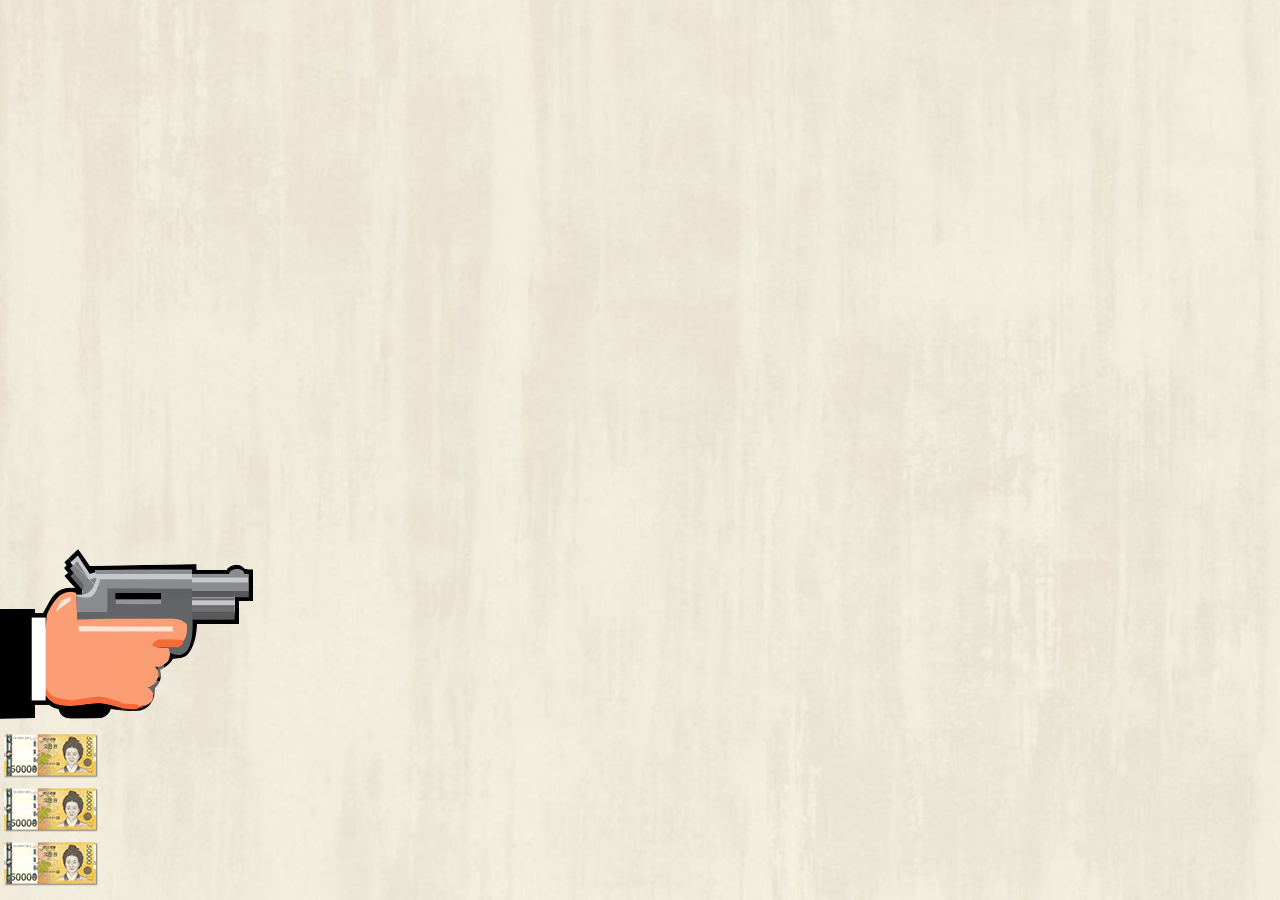
<file: 실습/index.html>
<!DOCTYPE html>
<html>
	<head>
		<title>03 - 빵!</title>
		<meta charset="UTF-8">
		<link rel="stylesheet" href="style.css">

        <!-- Google jQuery CDN -->
		<script src="http://ajax.googleapis.com/ajax/libs/jquery/1.11.1/jquery.min.js"></script>
	</head>
	<body>

	<div id="control-wrapper">
		<div class="gun"></div>
		<ul class="money">
			<li><img src="images/money.png"></li>
			<li><img src="images/money.png"></li>
			<li><img src="images/money.png"></li>
		</ul>
	</div>

	<div id="sunban-wrapper">
		<!-- 이미지 5개씩 위 아래로 images/sunban.png 위에 배치해보세요. -->


	</div>

	<script src="script.js"></script>
	</body>
</html>
</file>
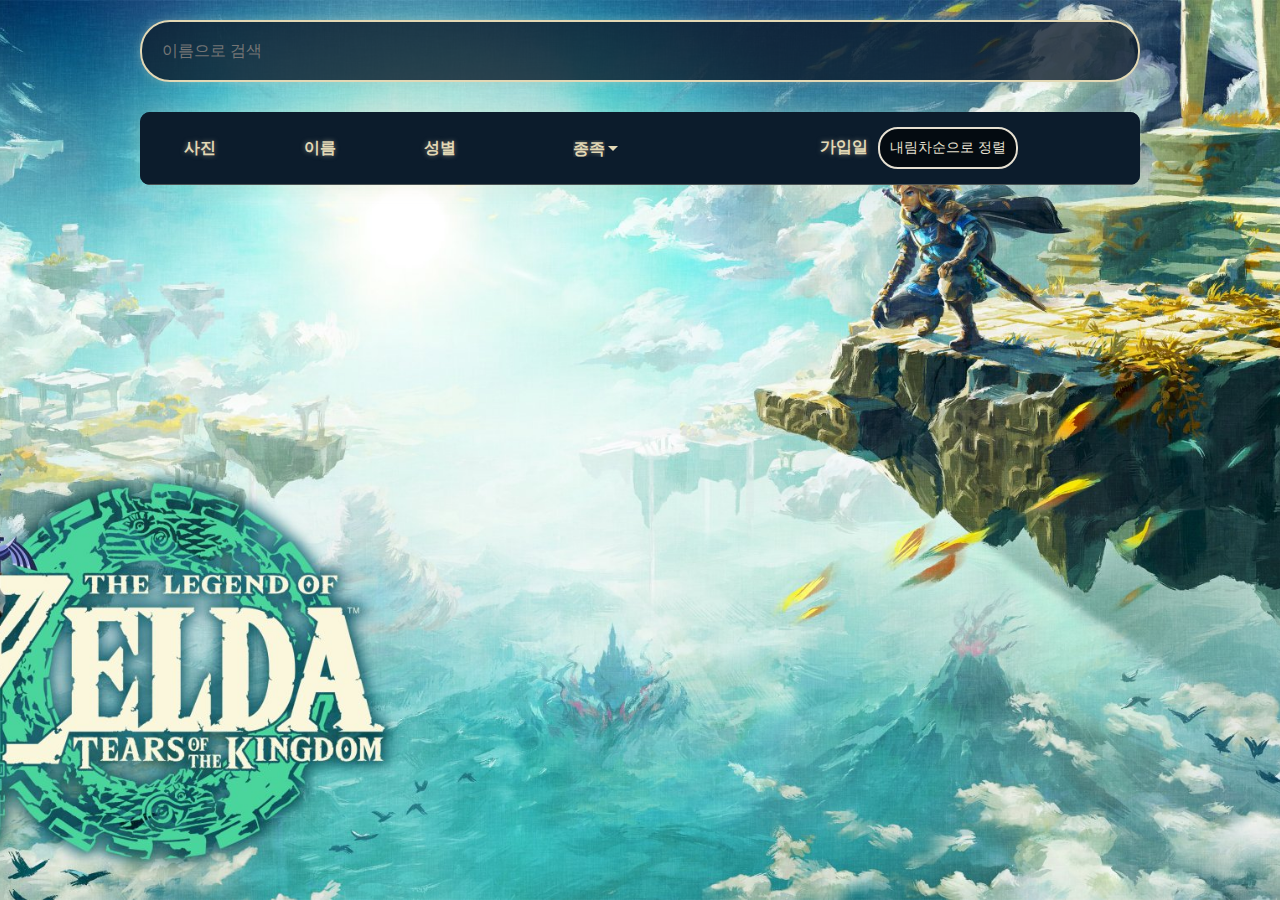
<file: 실습async/index.html>
<!DOCTYPE html>
<html lang="ko">
  <head>
    <meta charset="UTF-8" />
    <meta name="viewport" content="width=device-width, initial-scale=1.0" />
    <title>젤다 유저 리스트</title>
    <link href="https://hangeul.pstatic.net/hangeul_static/css/nanum-square-round.css" rel="stylesheet" />
    <link rel="stylesheet" href="style.css" />
  </head>
  <body>
    <div class="background-pattern"></div>
    <div class="container">
      <header>
        <div class="filters">
          <input type="text" id="searchInput" placeholder="이름으로 검색" />
        </div>
      </header>
      <main>
        <table id="userTable">
          <thead>
            <tr>
              <th>사진</th>
              <th>이름</th>
              <th>성별</th>
              <th>
                <select id="raceFilter">
                  <option value="">종족</option>
                  <option value="인간">인간</option>
                  <option value="겔드">겔드</option>
                  <option value="고론">고론</option>
                  <option value="리토">리토</option>
                  <option value="조라">조라</option>
                </select>
              </th>
              <th>가입일<button id="sortDateButton">내림차순으로 정렬</button></th>
            </tr>
          </thead>
          <tbody id="userList">
            <!-- 유저 정보는 JavaScript에서 동적으로 추가 -->
          </tbody>
        </table>
      </main>
    </div>
    <script src="http://ajax.googleapis.com/ajax/libs/jquery/1.11.1/jquery.min.js"></script>
    <script src="script.js"></script>
  </body>
</html>
</file>
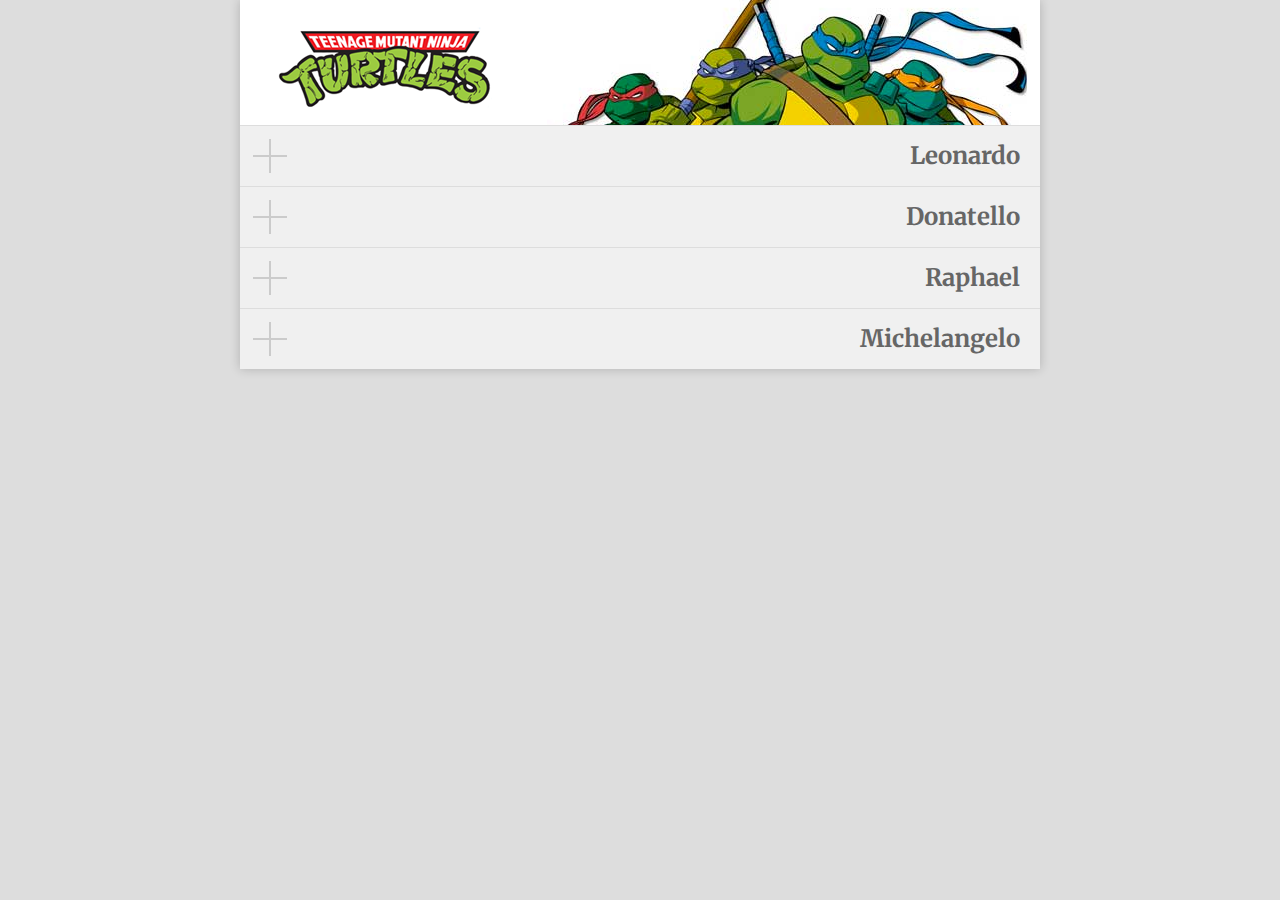
<file: 실습3Accordion/실습/index.html>
<!DOCTYPE html>
<html>
    <head>
        <title>NINJA TUTTLE</title>
        <link rel="stylesheet" href="style.css">
    </head>
    <body>
        
        <div class="wrapper"> 
            <img class="logo" src="images/logo.png">
            <ul class="ninja">
                <li class="tt">
                    <img src="images/cha01.png">
					<h2>Leonardo</h2>
					<p>Lorem Ipsum is simply dummy text of the printing and typesetting industry. Lorem Ipsum has been the industry's standard dummy text ever since the 1500s, when an unknown printer took a galley of type and scrambled it to make a type specimen book. It has survived not only five centuries, but also the leap into electronic typesetting, remaining essentially unchanged.</p>
				</li>
                <li class="tt">
                    <img src="images/cha02.png">
					<h2>Donatello</h2>
					<p>Lorem Ipsum is simply dummy text of the printing and typesetting industry. Lorem Ipsum has been the industry's standard dummy text ever since the 1500s, when an unknown printer took a galley of type and scrambled it to make a type specimen book. It has survived not only five centuries, but also the leap into electronic typesetting, remaining essentially unchanged.</p>
				</li>
                <li class="tt">
                    <img src="images/cha03.png">
					<h2>Raphael</h2>
					<p>Lorem Ipsum is simply dummy text of the printing and typesetting industry. Lorem Ipsum has been the industry's standard dummy text ever since the 1500s, when an unknown printer took a galley of type and scrambled it to make a type specimen book. It has survived not only five centuries, but also the leap into electronic typesetting, remaining essentially unchanged.</p>
				</li>
                <li class="tt">
                    <img src="images/cha04.png">
					<h2>Michelangelo</h2>
					<p>Lorem Ipsum is simply dummy text of the printing and typesetting industry. Lorem Ipsum has been the industry's standard dummy text ever since the 1500s, when an unknown printer took a galley of type and scrambled it to make a type specimen book. It has survived not only five centuries, but also the leap into electronic typesetting, remaining essentially unchanged.</p>
				</li>
            </ul>
        </div>
        
        <script src="http://ajax.googleapis.com/ajax/libs/jquery/1.11.1/jquery.min.js"></script>
        <script src="script.js"></script>
    </body>
</html>
</file>
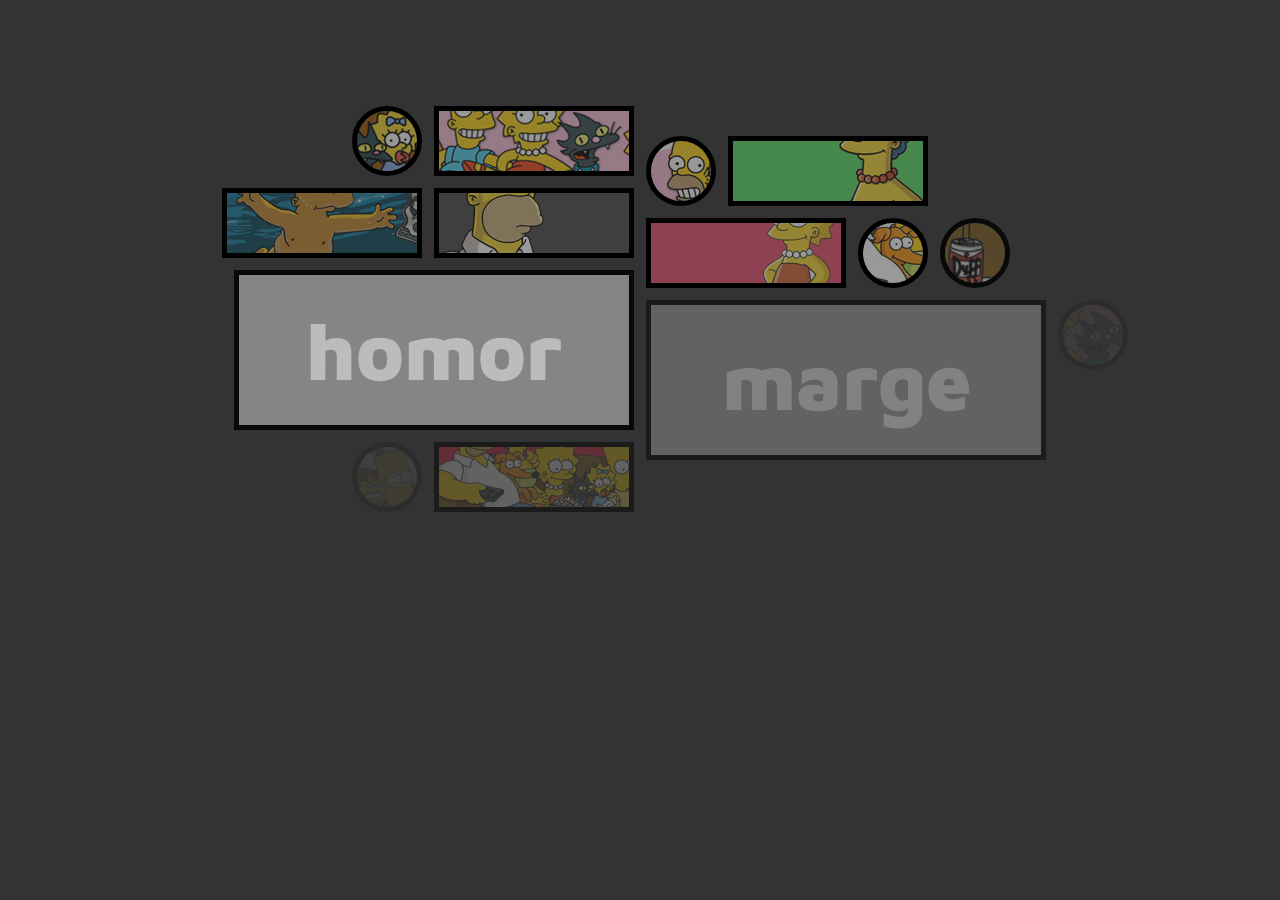
<file: 실습Animate쉬움/실습/index.html>
<!DOCTYPE html>
<html>
	<head>
		<meta charset="UTF-8">
		<title>08 - Simpson</title>
		<link rel="stylesheet" href="style.css">
        <script src="http://ajax.googleapis.com/ajax/libs/jquery/1.11.1/jquery.min.js"></script>
        <link href='http://fonts.googleapis.com/css?family=Maven+Pro:400,900' rel='stylesheet' type='text/css'>
	</head>
	<body>

    <div class="wrapper">

        <ul class="gallery side-a">
            <li class="type-b"><img src="tb-01.png"></li>
            <li class="type-a"><img src="ta-01.png"></li>
            <li class="type-b"><img src="tb-03.png"></li>
            <li class="type-b"><img src="tb-04.png"></li>

            <li class="type-c">homor
			<div class="inner"><img src="hero-01.png"></div>
			</li>

            <li class="type-b"><img src="tb-05.png"></li>
            <li class="type-a"><img src="ta-02.png"></li>
            <li class="type-a"><img src="ta-03.png"></li>

            <li class="type-c">bart
			<div class="inner"><img src="hero-02.png"></div>
			</li>

            <li class="type-b"><img src="tb-02.png"></li>
        </ul>

        <ul class="gallery side-b">
            <li class="type-a"><img src="ta-04.png"></li>
            <li class="type-b"><img src="tb-06.png"></li>
            <li class="type-b"><img src="tb-07.png"></li>
            <li class="type-a"><img src="ta-05.png"></li>
            <li class="type-a"><img src="ta-06.png"></li>

            <li class="type-c">marge
			<div class="inner"><img src="hero-03.png"></div>
			</li>

            <li class="type-a"><img src="ta-07.png"></li>
            <li class="type-b"><img src="tb-08.png"></li>
            <li class="type-a"><img src="ta-08.png"></li>
            <li class="type-b"><img src="tb-09.png"></li>
        </ul>

    </div> 

	<script src="script.js"></script>
	</body>
</html>
</file>
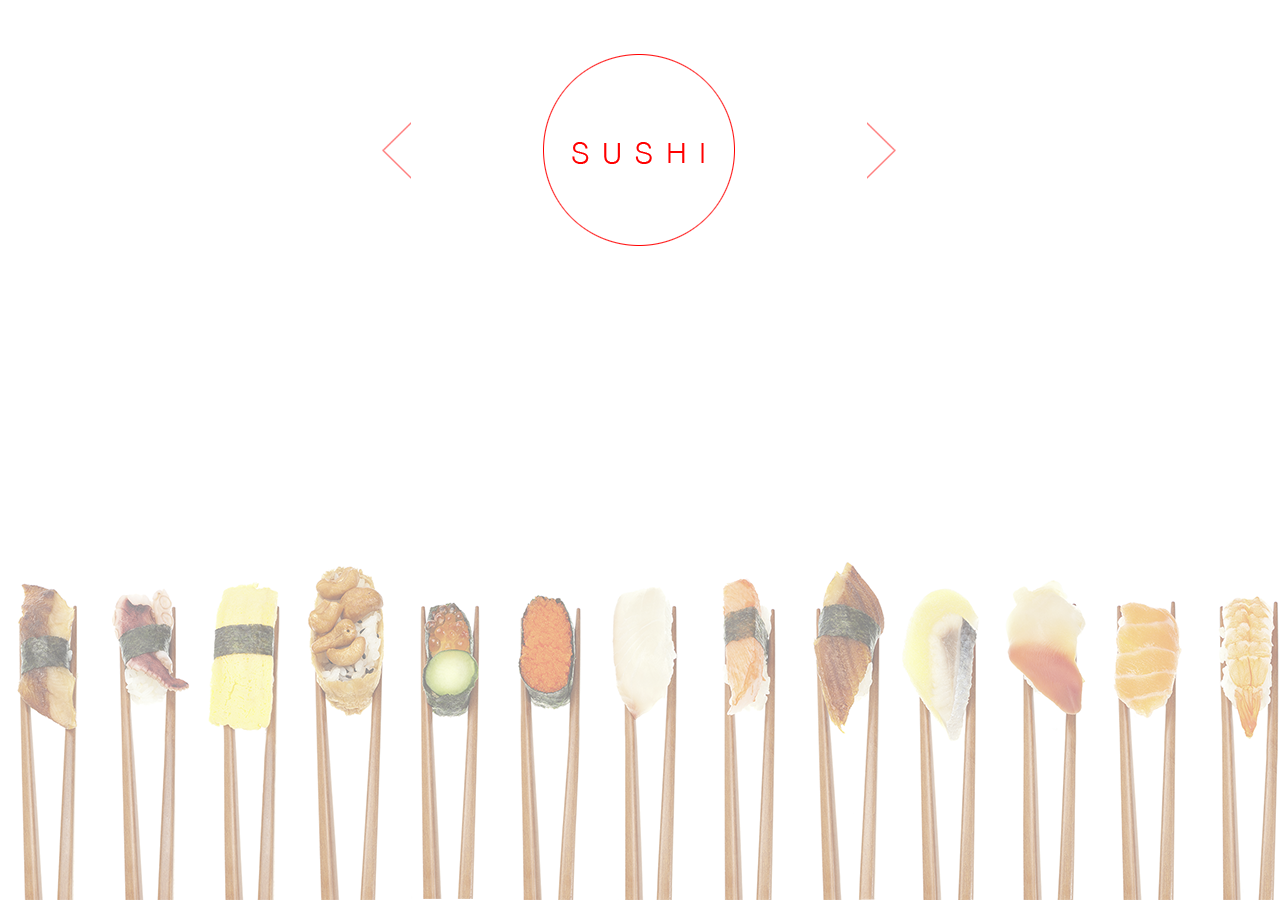
<file: 실습Animate어려움/실습/index.html>
<!DOCTYPE html>
<html>
    <head>
        <meta charset="UTF-8">
        <title>스시왕</title>
        <link rel="stylesheet" href="style.css">
        <script src="http://ajax.googleapis.com/ajax/libs/jquery/1.11.1/jquery.min.js"></script>
        <link href='http://fonts.googleapis.com/css?family=Dosis:300,400' rel='stylesheet' type='text/css'>
    </head>
    <body>

    <div id="header">
        <a id="prev" class="nav">prev</a>
        <a id="next" class="nav">next</a>
    </div>

    <div id="sushi-list"> 
        <h3 class="sushi-name">Name</h3>
        <ul>
            <li><img src="s01.png" title="UNAGI"></li>
            <li><img src="s02.png" title="TAKO"></li>
            <li><img src="s03.png" title="TAMAGO"></li>
            <li><img src="s04.png" title="UBOO"></li>
            <li><img src="s05.png" title="MAKI"></li>
            <li><img src="s06.png" title="IKURA"></li>
            <li><img src="s07.png" title="ICA"></li>
            <li><img src="s08.png" title="SABA"></li>
            <li><img src="s09.png" title="ANAGO"></li>
            <li><img src="s10.png" title="HIRAME"></li>
            <li><img src="s11.png" title="TAI"></li>
            <li><img src="s12.png" title="SAKE"></li>
            <li><img src="s13.png" title="AMAEBI"></li>
            <li><img src="s14.png" title="ICA"></li>
            <li><img src="s15.png" title="SABA"></li>
            <li><img src="s16.png" title="HIRAME"></li>
            <li><img src="s08.png" title="SABA"></li>
            <li><img src="s09.png" title="ANAGO"></li>
            <li><img src="s10.png" title="HIRAME"></li>
            <li><img src="s11.png" title="TAI"></li>
            <li><img src="s12.png" title="SAKE"></li>
            <li><img src="s13.png" title="AMAEBI"></li>
            <li><img src="s14.png" title="ICA"></li>
            <li><img src="s15.png" title="SABA"></li>
            <li><img src="s16.png" title="HIRAME"></li>
        </ul>
    </div>

    <script src="script.js"></script>
    </body>
</html>
</file>
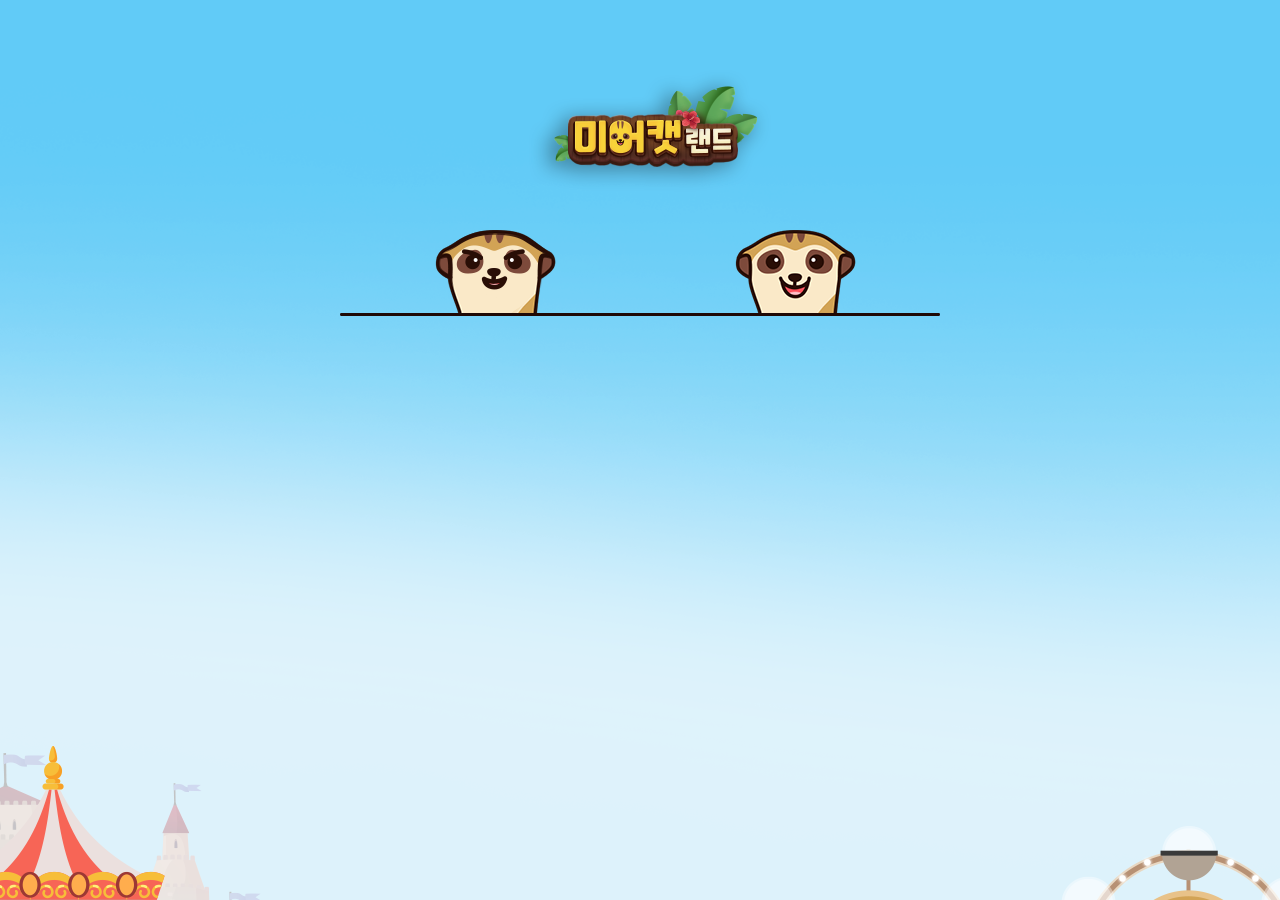
<file: 실습Meerkat/실습/index.html>
<!DOCTYPE html>
<html>
  <head>
    <meta charset="UTF-8" />
    <title>Meerkat Animate</title>
    <link rel="stylesheet" href="style.css" />
  </head>
  <body>
    <div class="wrapper">
      <ul class="face">
        <li><img src="icon01.png" /></li>
        <li><img src="icon02.png" /></li>
      </ul>
      
      <ul class="contents">
        <li><img src="page01.png" /></li>
        <li><img style="width: 561px; height: 300px" src="page02.png" /></li>
      </ul>
    </div>
    
    <script src="http://ajax.googleapis.com/ajax/libs/jquery/1.11.1/jquery.min.js"></script>
    <script src="script.js"></script>
  </body>
</html>
</file>
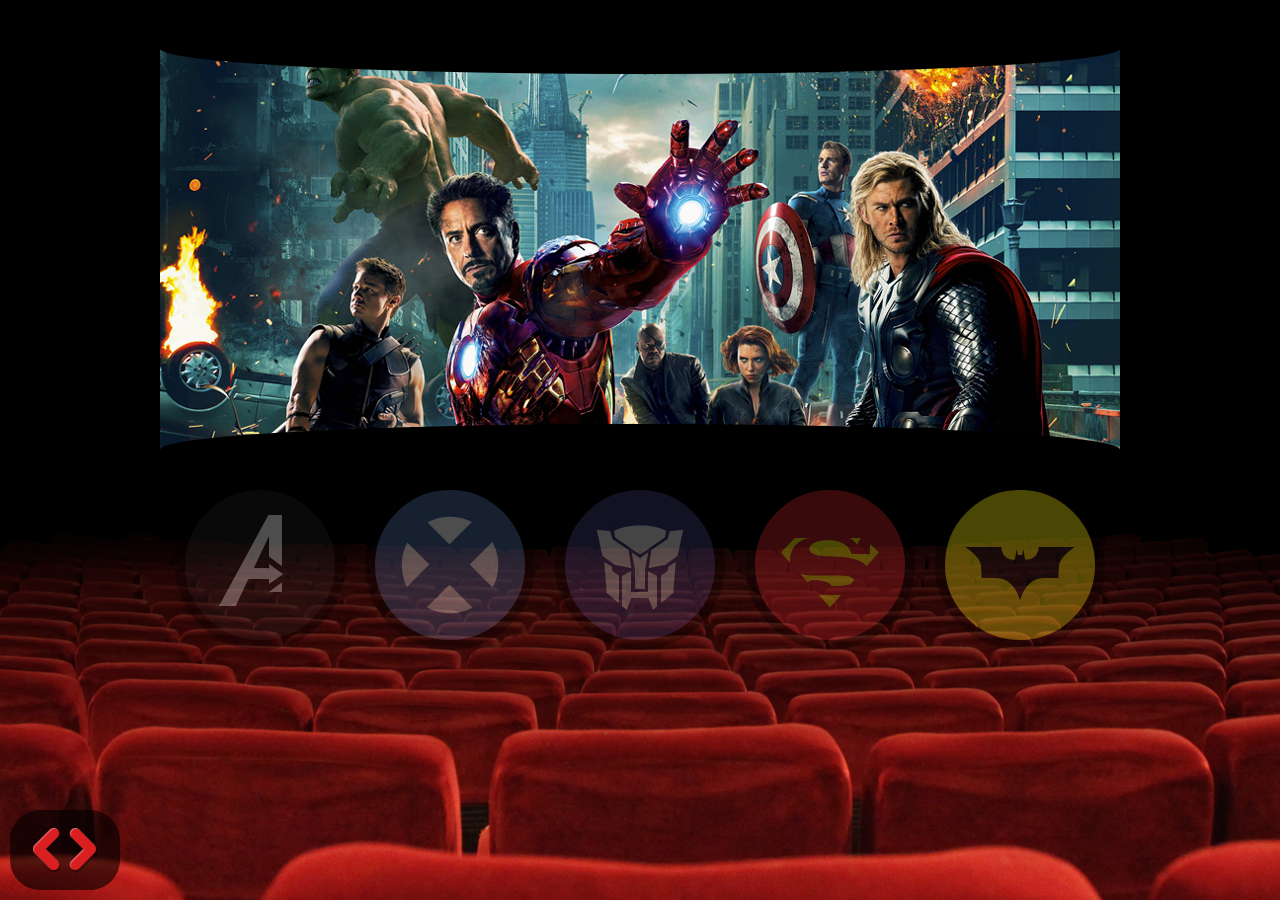
<file: 실습SLIDE2/실습/index.html>
<!DOCTYPE html>
<html>
    <head>
        <meta charset="UTF-8">
        <title>HERO MOVIE</title>
        <link rel="stylesheet" href="style.css">
        <script src="http://ajax.googleapis.com/ajax/libs/jquery/1.11.1/jquery.min.js"></script> 
    </head>
    <body>

        <div class="main">

            <div class="canvas">
				<img class="cover" src ="cover.png">
                <ul class="hero-slide">
                    <li><img src="slide01.png"></li>
					<li><img src="slide02.png"></li>
					<li><img src="slide03.png"></li>
					<li><img src="slide04.png"></li>
					<li><img src="slide05.png"></li>
                </ul>
            </div>

            <div class="icons">
                <a class="icon01">Avengers</a>
                <a class="icon02">X-Men</a>
                <a class="icon03">Transformer</a>
                <a class="icon04">Superman</a>
                <a class="icon05">Batman</a>
            </div>

        </div>

        <div class="arrow">
            <a class="prev">PREV</a>
            <a class="next">NEXT</a>
        </div>

        <script src="script.js"></script>
    </body>
</html>
</file>
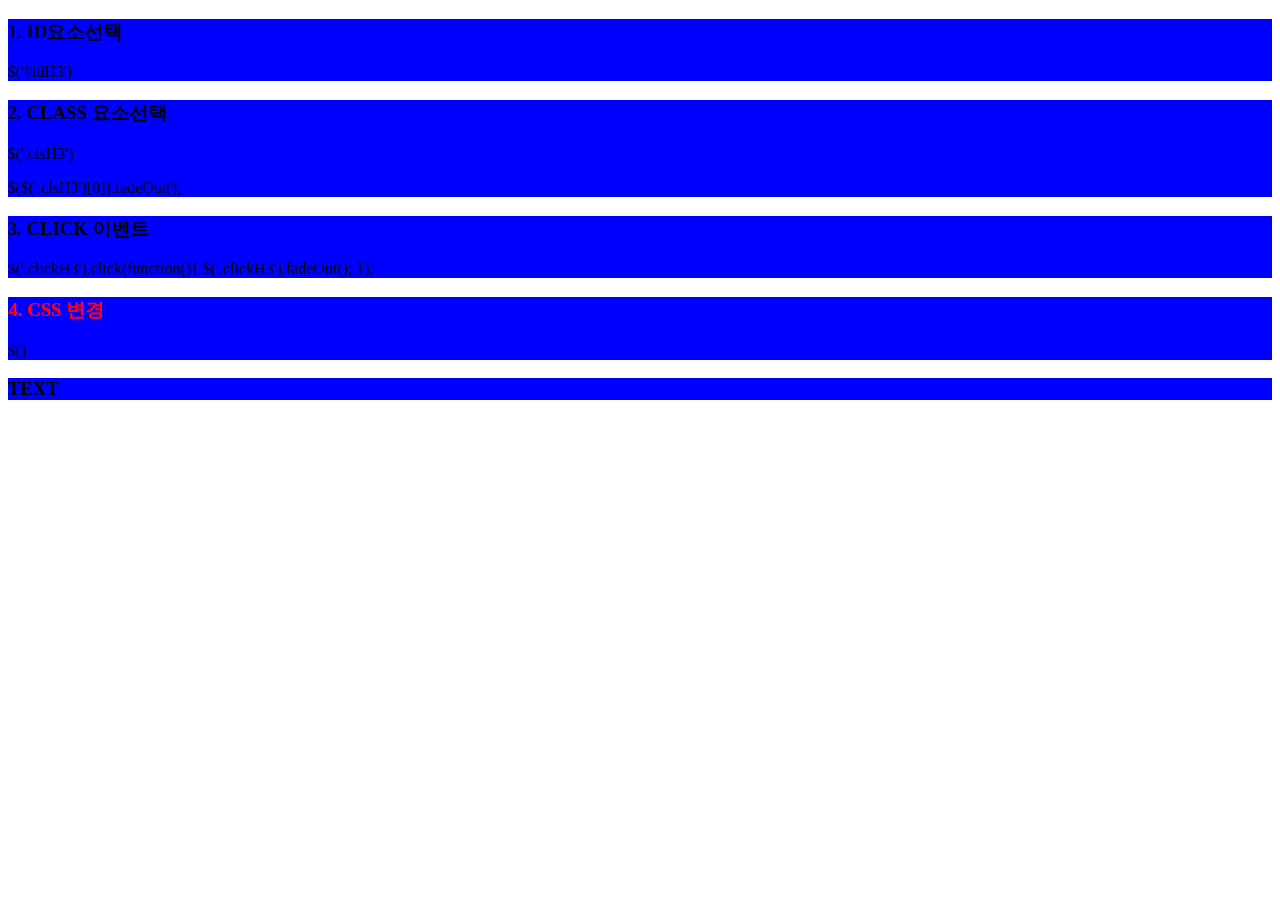
<file: Step01_JQuery.html>
<!DOCTYPE html>
<html lang="en">
<head>
    <meta charset="UTF-8">
    <meta name="viewport" content="width=device-width, initial-scale=1.0">
    <title>Document</title>
    <script>
        // 작동안함
        // $('div').fadeOut();
    </script>
    <script>
        // div가 안읽힌 상태
        // $('div').fadeOut();
        </script>
</head>
<body>
    <div>
        <h3 id="idH3">1. ID요소선택</h3>
        <p>$('#idH3')</p>
    </div>
    <div>
        <h3 class="clsH3">2. CLASS 요소선택</h3>
        <h3 class="clsH3">2. CLASS 요소선택</h3>
        <p>$('.clsH3')</p>
        <p>$($('.clsH3')[0]).fadeOut();</p>
    </div>
    <div>
        <h3 class="clickH3">3. CLICK 이벤트</h3>
        <p>
            $('.clickH3').click(function(){
            $('.clickH3').fadeOut();
            });
        </p>
    </div>
    <div>
        <h3 class="cssH3">4. CSS 변경</h3>
        <p>
            $()
        </p>
    </div>
    <div>
        <h3 class="textH3">5. Text 변경</h3>
    </div>


    <script src="https://ajax.googleapis.com/ajax/libs/jquery/1.12.4/jquery.min.js"></script>
    <script>
        $($('.clsH3')[0]).fadeOut();
        $('.clickH3').click(function(){
            $('.clickH3').fadeOut();
        });
        $('.cssH3').css('color', 'red');
        $('.textH3').text('TEXT');

        console.log($('div'));
        // 요소명으로 조작
        $('div').css('background-color','blue');
        // 클래스명으로 조작
        $('clsH3').css('font-weight','bold');
    </script>
</body>
</html>
</file>
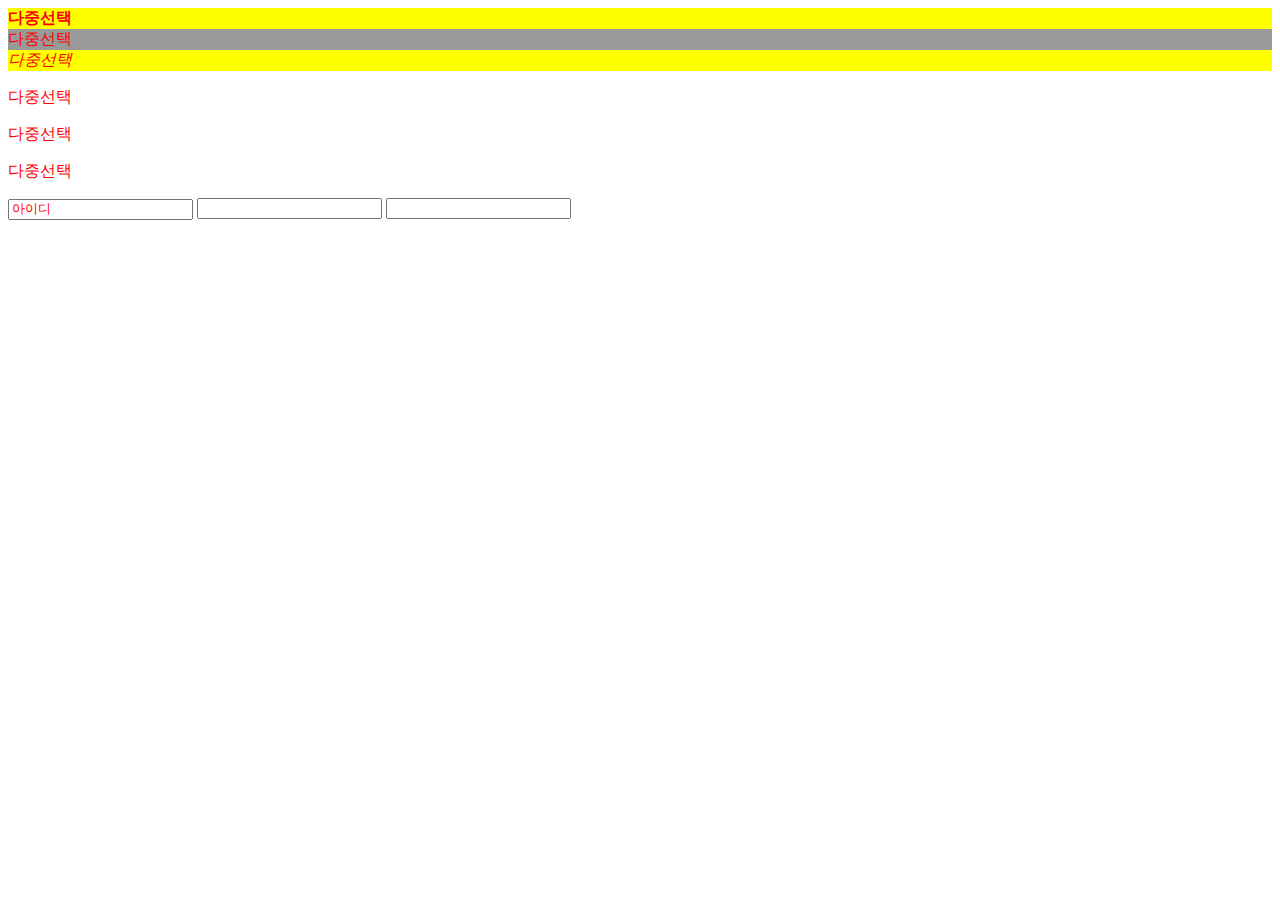
<file: Step01_Selector1.html>
<!DOCTYPE html>
<html lang="en">
<head>
    <meta charset="UTF-8">
    <meta name="viewport" content="width=device-width, initial-scale=1.0">
    <title>Document</title>
</head>
<body>
    <div>div1</div>
    <div>div2</div>
    <div>div3</div>
    <p>p1</p>
    <p>p2</p>
    <p>p3</p>
    <input type="text" name="id" />
    <input type="password" name="pwd" />
    <input type="email" name="email" />


    <script src="https://ajax.googleapis.com/ajax/libs/jquery/1.12.4/jquery.min.js"></script>
    <script>
        // 모두 선택
        $('*').css('color','red');

        // 다중 선택
        $('div, p').text('다중선택');

        // attr를 이용한 선택
        $('[type=text]').val('아이디');

        // 짝수번째 div 선택 후 동작
        $('div:even').css('background-color', 'yellow');

        // 홀수번째 div 선택 후 동작
        $('div:odd').css('background-color', '#999');

        // 첫번째 div 선택 후 동작
        $('div:first').css('font-weight', 'bold');

        // 마지막 div 선택 후 동작
        $('div:last').css('font-style', 'italic');
        </script>
</body>
</html>
</file>
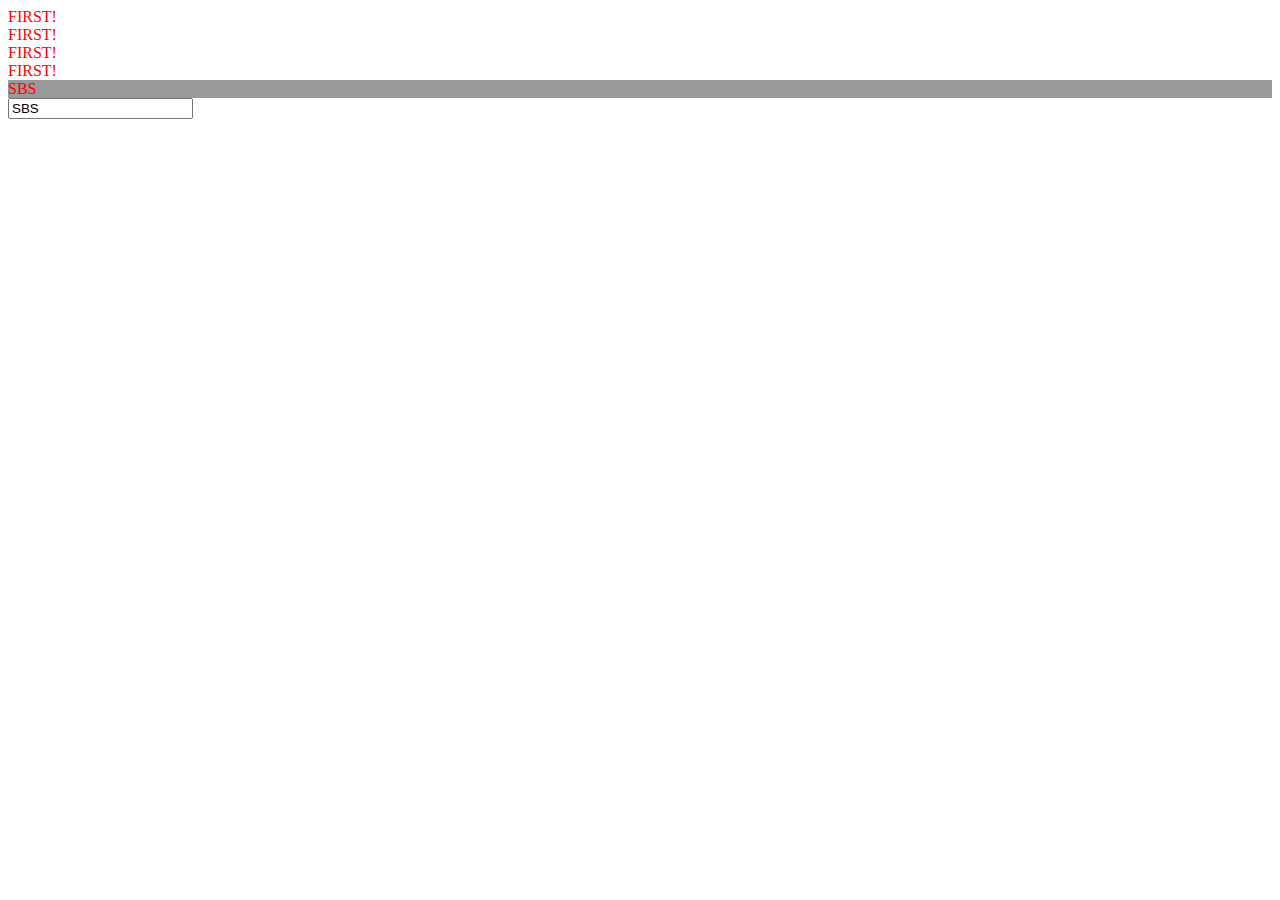
<file: Step02_Chain.html>
<!DOCTYPE html>
<html lang="en">
<head>
    <meta charset="UTF-8">
    <meta name="viewport" content="width=device-width, initial-scale=1.0">
    <title>Step02_Chain</title>
</head>
<body>
    <div>div1</div>
    <div>div2</div>
    <div>div3</div>
    <div>div4</div>
    <div id="one">div5</div>
    <input type="text" id="two" />

    <script src="https://ajax.googleapis.com/ajax/libs/jquery/1.12.4/jquery.min.js"></script>
    <script>
        // Chain형태로 연속동작 가능
        $('div').text('hello').css('color', 'red');

        // 순서가 중요하다
        // $('div').first().text('FIRST!');
        $('div').text('FIRST!').first();

        // 같은 메서드지만 기능이 반대인 메서드들
        $('#one').text('SBS') // text넣어주기
        console.log($('#one').text()); // text값 읽어오기

        $('#two').val('SBS'); // value값 넣어주기
        console.log($('#two').val()); // value값 읽어오기

        $('div:last').css('background-color','#999'); // 인라인CSS
        
        
    </script>
</body>
</html>
</file>
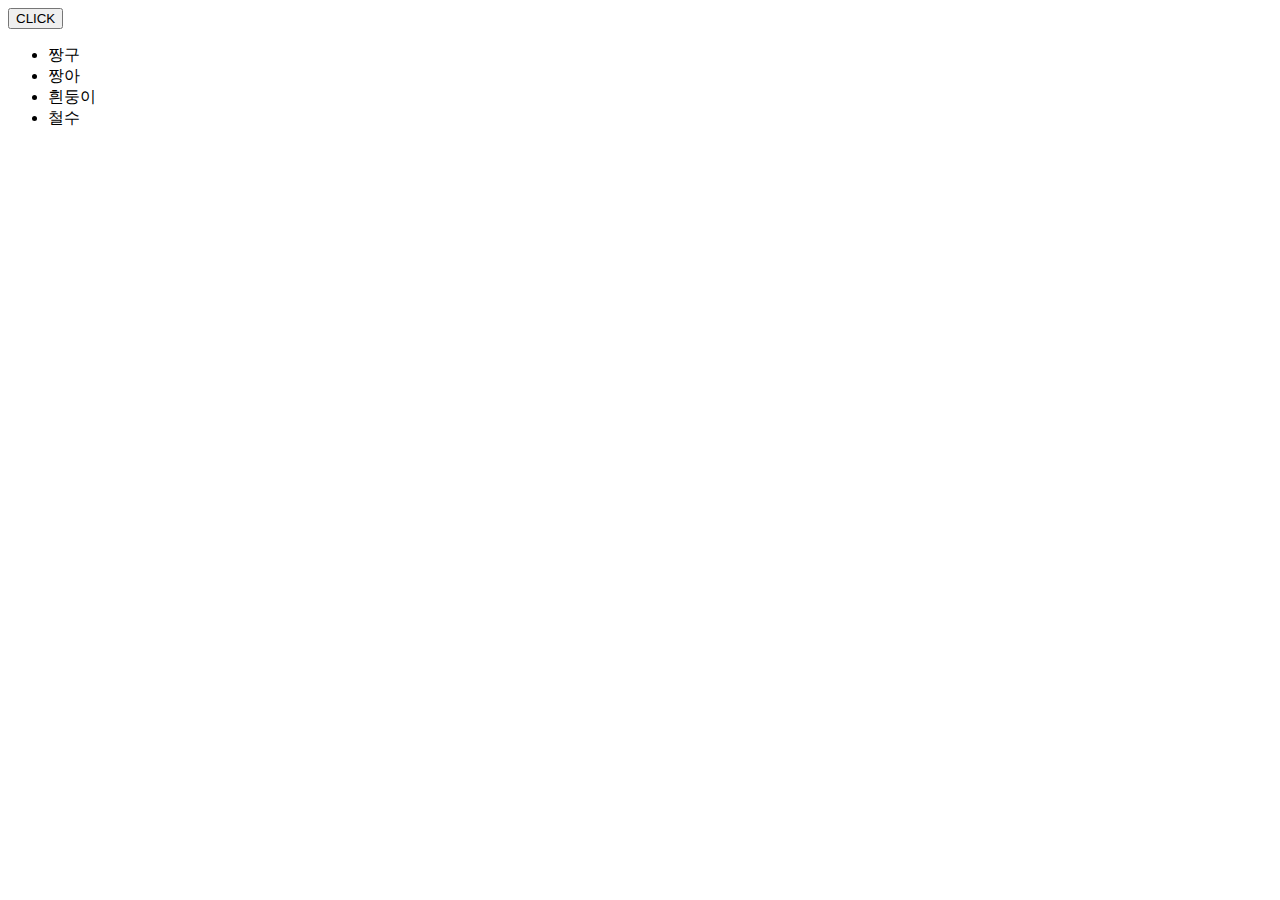
<file: Step03_Event1.html>
<!DOCTYPE html>
<html lang="en">
<head>
    <meta charset="UTF-8">
    <meta name="viewport" content="width=device-width, initial-scale=1.0">
    <title>Step03_Event1</title>
    <style>
        #friendList li:hover {
            background: yellow;
            cursor : pointer;
        }
    </style>
</head>
<body>
    <button id="myBtn">CLICK</button>
    <ul id="friendList">
        <li>짱구</li>
        <li>짱아</li>
        <li>흰둥이</li>
        <li>철수</li>
    </ul>


    <script src="https://ajax.googleapis.com/ajax/libs/jquery/1.12.4/jquery.min.js"></script>
    <script>
        $('#friendList li').on('click',function(){
            console.log(this);
            $(this).text('CLICK!').css({color:'blue'})
        });
        // off() 이벤트 제거메서드 : 기존에 첨부된 모든 이벤트 제거
        $('#friendList li').off().on('click',function(){
            console.log(this);
            $(this).css({color:'red'})
        });
    </script>
</body>
</html>
</file>
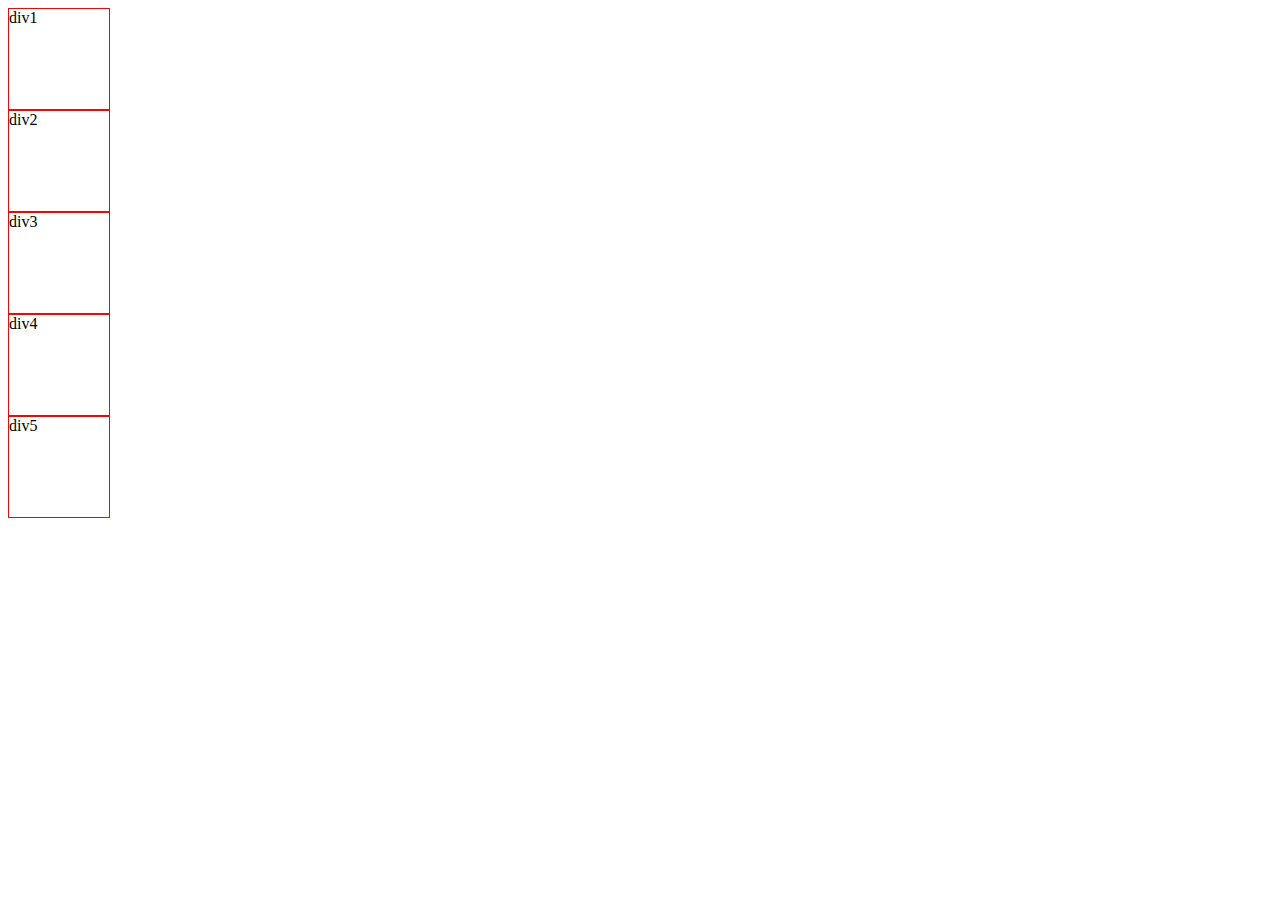
<file: Step03_Event2.html>
<!DOCTYPE html>
<html lang="en">
<head>
    <meta charset="UTF-8">
    <meta name="viewport" content="width=device-width, initial-scale=1.0">
    <title>Step03_Event2</title>
    <style>
        div {width: 100px;height: 100px;border: 1px solid red;}
    </style>
</head>
<body>
    <div class="box">div1</div>
    <div class="box">div2</div>
    <div class="box">div3</div>
    <div class="box">div4</div>
    <div class="box">div5</div>


    <script src="https://ajax.googleapis.com/ajax/libs/jquery/1.12.4/jquery.min.js"></script>
    <script>
        $('.box').on('mouseover', function(){
            $(this).css('background-color','yellow')
        });

        $('.box').on('mouseout', function(){
            $(this).css('background-color','white')
        })
    </script>
</body>
</html>
</file>
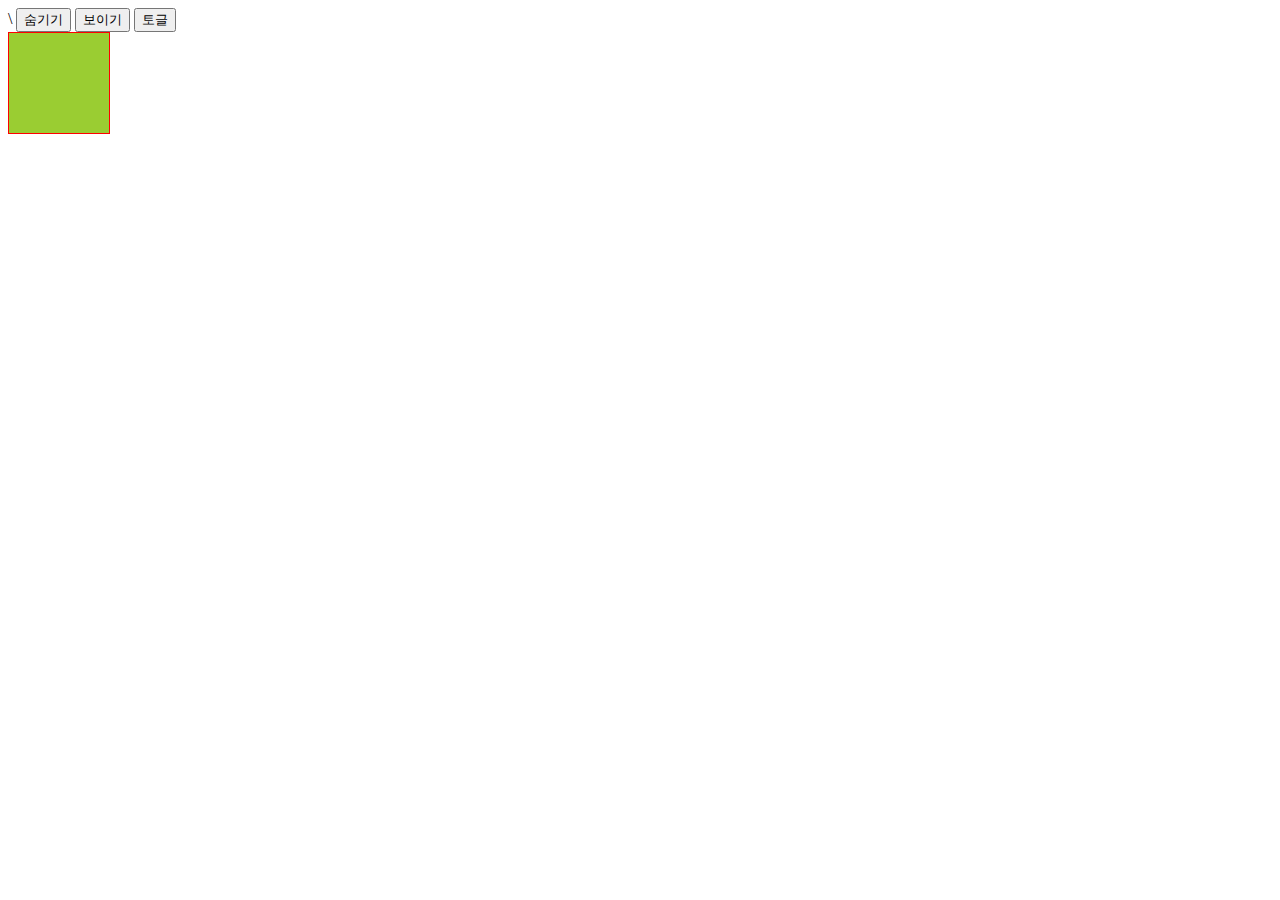
<file: Step04_Effect1.html>
<!DOCTYPE html>
<html lang="en">
<head>
    <meta charset="UTF-8">
    <meta name="viewport" content="width=device-width, initial-scale=1.0">
    <title>Step04_Effect1</title>\
    <style>
        .box {width: 100px;height: 100px;border:1px solid red;background-color: yellowgreen;}
    </style>
</head>
<body>
    <button id="hideBtn">숨기기</button>
    <button id="showBtn">보이기</button>
    <button id="toggleBtn">토글</button>
    <div class="box"></div>
    <script src="https://ajax.googleapis.com/ajax/libs/jquery/1.12.4/jquery.min.js"></script>
    <script>
        $('#hideBtn').on('click', function(){
            // $('.box').css('display','none');

            // $('.box').hide({
            //     duration : 1000,
            //     conplete : function(){ // hide() 끝난 후 작동할 함수
            //         alert('끝!');
            //     }
            // });

            $('.box').hide(1000, function(){
                alert('끝!');
            });
        });

        $('#showBtn').on('click', function(){
            $('.box').show(1000, function(){
                alert('끝!');
            })
        });

        $('#toggleBtn').on('click', function(){
            $('.box').toggle(1000, function(){
                alert('끝!');
            })
        });
    </script>
</body>
</html>
</file>
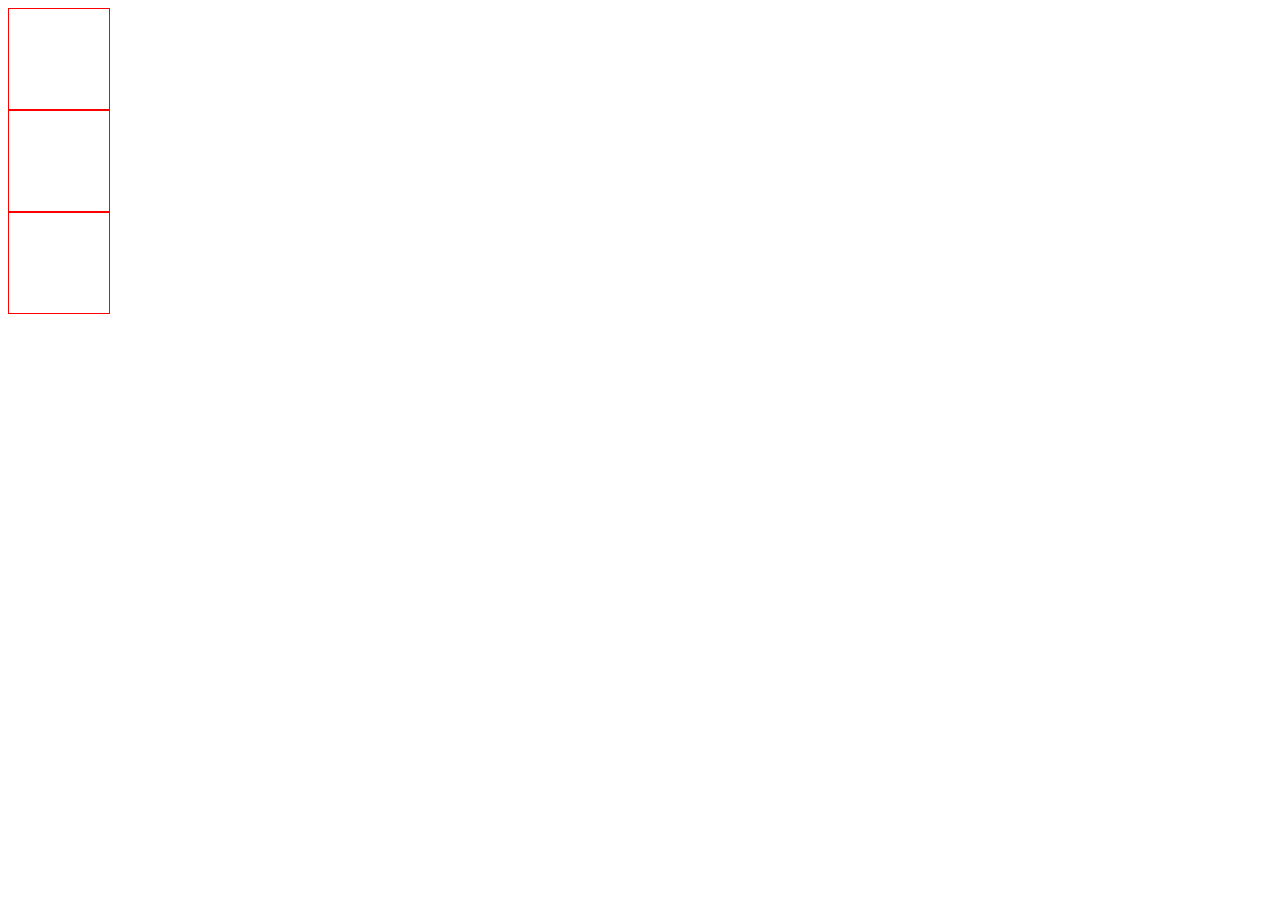
<file: Step05_Class.html>
<!DOCTYPE html>
<html lang="en">
<head>
    <meta charset="UTF-8">
    <meta name="viewport" content="width=device-width, initial-scale=1.0">
    <title>Step05_Class</title>
    <style>
        .box{
            width: 100px;
            height: 100px;
            border: 1px solid red;
            cursor: pointer;
        }
        .active {
            background: yellow;
            width: 120px;
            height: 120px;
            border-width: 5px;
        }
    </style>
</head>
<body>
    <div class="box"></div>
    <div class="box"></div>
    <div class="box"></div>
    <script src="https://ajax.googleapis.com/ajax/libs/jquery/1.12.4/jquery.min.js"></script>
    <script>
        /*
            클래스 추가 : addClass()
            클래스 제거: removeClass()
            클래스 토글 : toggleClass()
            클래스 확인 : hasClass()
        */
        $('.box').click(function(){
            $(this).toggleClass('active');
            console.log($('.box').eq(0).hasClass('active'))
        });

        // $('.box').on('mouseout', function(){
        //     $(this).removeClass('active');
        // });

    </script>
</body>
</html>
</file>
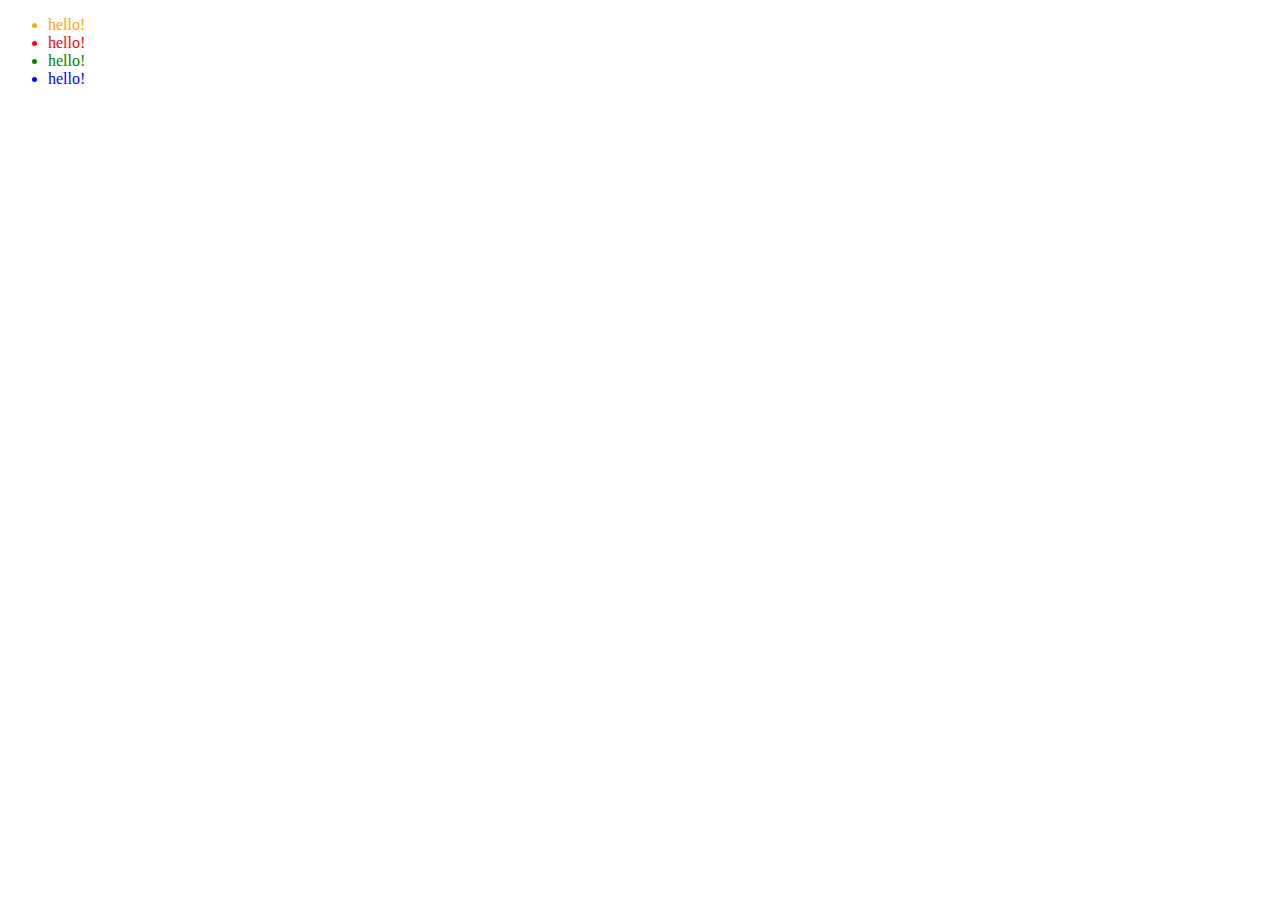
<file: Step06_Selector.html>
<!DOCTYPE html>
<html lang="en">
<head>
    <meta charset="UTF-8">
    <meta name="viewport" content="width=device-width, initial-scale=1.0">
    <title>Step06_Selector</title>
</head>
<body>
    <ul>
        <li>01</li>
        <li>02</li>
        <li>03</li>
        <li>04</li>
    </ul>
    <script src="https://ajax.googleapis.com/ajax/libs/jquery/1.12.4/jquery.min.js"></script>
    <script>
        /*
            [ children 메서드 ]
            자식요소를 선택할 수 있는 메서드
        */
        console.log($('ul'));
        $('ul').children().text('hello!');
        $('ul').children('li:nth-child(2)').css('color','red');

        /*
            [ siblings 메서드 ]
            본인 제외 형제요소를 선택할 수 있는 메서드
        */
        console.log($('li').eq(1).siblings());
        $('li').eq(1).siblings().css({color : 'blue'});

        /*
            [ next 메서드 ]
            본인 다음 요소를 선택할 수 있는 메서드
        */
        $('li').eq(1).next().css({color : 'green'});
        
        /*
        [ prev 메서드 ]
        본인 이전 요소를 선택할 수 있는 메서드
        */
        $('li').eq(1).prev().css({color : 'orange'});
       
    </script>
</body>
</html>
</file>
<file: 실습/style.css>
body, ul {
	
	margin: 0;
	padding: 0;
}

li {
	list-style-type: none;
}

body, html {

    height: 100%;
    overflow: hidden;
}

body {
	
	background-color: #fff1c6;
	background-image: url(images/bg.png);
    background-position: center;
    background-size: cover;
}

#sunban-wrapper {

    width: 780px;
    margin: 50px auto;
}

#control-wrapper {

	width: 300px;
	height: 420px;
	position: fixed;
	left: 0;
	bottom: 0;
}

/*
	이미지 6개씩 위 아래로 images/sunban.png 위에 배치해보세요.
*/


.money li {

	cursor: pointer;
}

.gun {
	
	width: 300px;
	height: 250px;
	background-image: url(images/gun.png);
	cursor: pointer;
} 
/*
	총 이미지를 확인하여 총을 쏠때 총이 바뀌게 해보세요.
*/
</file>
<file: 실습async/style.css>
body {
  margin: 0;
  padding: 0;
  background-color: rgba(0, 0, 0, 0.7);
  background-image: url("bg.jpg");
  background-size: cover;
  background-position: center;
  width: 100%;
  height: 100vh;
  font-family: "NanumSquareRound", sans-serif;
  color: #e6e0d2;
}

.container {
  max-width: 1000px;
  margin: 0 auto;
  padding: 20px;
}

header {
  text-align: center;
  margin-bottom: 30px;
}

h1 {
  font-size: 48px;
  color: #e6e0d2;
  text-shadow: 2px 2px 4px rgba(0, 0, 0, 0.5);
}

.filters {
  display: flex;
  justify-content: space-between;
  margin-bottom: 20px;
}

#searchInput {
  padding: 10px;
  font-size: 16px;
  background-color: rgba(12, 28, 44, 0.8);
  border: 2px solid #e2d8b5;
  color: #e2d8b5;
  border-radius: 5px;
  box-shadow: 0 0 10px rgba(226, 216, 181, 0.3);
  appearance: none; /* 기본 select 스타일 제거 */
  -webkit-appearance: none; /* Safari를 위한 속성 */
  -moz-appearance: none; /* Firefox를 위한 속성 */
  cursor: pointer;
}
#raceFilter {
  padding: 10px;
  font-size: 16px;
  background-color: transparent;
  border: 0px solid #e6e0d2;
  color: #e2d8b5;
  border-radius: 5px;
  text-shadow: 0 0 5px rgba(226, 216, 181, 0.5);
  font-weight: bold;
  outline: none !important;
  appearance: none; /* 기본 select 스타일 제거 */
  -webkit-appearance: none; /* Safari를 위한 속성 */
  -moz-appearance: none; /* Firefox를 위한 속성 */
}

#raceFilter option {
  background-color: rgba(12, 28, 44, 0.9);
  color: #e2d8b5;
  padding: 10px;
}

#raceFilter option:checked {
  background-color: rgba(12, 28, 44, 1);
  color: #e2d8b5;
  font-weight: bold;
}

#raceFilter option:hover {
  background-color: rgba(226, 216, 181, 0.3);
}

#raceFilter {
  background-image: url('data:image/svg+xml;utf8,<svg fill="%23e2d8b5" height="24" viewBox="0 0 24 24" width="24" xmlns="http://www.w3.org/2000/svg"><path d="M7 10l5 5 5-5z"/><path d="M0 0h24v24H0z" fill="none"/></svg>');
  background-repeat: no-repeat;
  background-position: right 10px center;
  padding-right: 30px;
}

#searchInput {
  flex-grow: 1;
  padding: 20px;
  border-radius: 30px;
}

#userTable {
  width: 100%;
  border-collapse: separate;
  border-spacing: 0;
  background-color: rgba(12, 28, 44, 0.9);
  border-radius: 10px;
  box-shadow: 0 0 20px rgba(226, 216, 181, 0.3);
  overflow: hidden;
}

#userTable th,
#userTable td {
  padding: 15px;
  text-align: center;
  vertical-align: middle;
  border-bottom: 1px solid rgba(226, 216, 181, 0.3);
}

#userTable thead tr {
  background-color: rgba(12, 28, 44, 1);
}

#userTable th {
  font-weight: bold;
  color: #e2d8b5;
  text-transform: uppercase;
  text-shadow: 0 0 5px rgba(226, 216, 181, 0.5);
}

#userTable tbody tr {
  transition: background-color 0.3s ease;
}

#userTable tbody tr:hover {
  background-color: rgba(226, 216, 181, 0.1);
}

#userTable tbody tr:last-child td {
  border-bottom: none;
}

#userTable img {
  width: 50px;
  height: 50px;
  border-radius: 50%;
  border: 2px solid #e2d8b5;
  box-shadow: 0 0 10px rgba(226, 216, 181, 0.5);
  display: block;
  margin: 0 auto;
}

#sortDateButton {
  background-color: rgba(0, 0, 0, 0.6);
  border: 2px solid #e6e0d2;
  padding: 10px;
  font-size: 14px;
  cursor: pointer;
  color: #e6e0d2;
  border-radius: 20px;
  transition: background-color 0.3s ease;
  margin-left: 10px;
}

#sortDateButton:hover {
  background-color: rgba(230, 224, 210, 0.3);
}
</file>
<file: 실습3Accordion/실습/style.css>
@import url(http://fonts.googleapis.com/css?family=Merriweather:400,300italic);

body, ul, h2, p  {
    
    margin: 0;
    padding: 0;
}

li {

    list-style-type: none;
}

img {

    vertical-align: bottom;
}

body {

    background-color: #ddd;
    font-family: arial;
    color: #999;
}

.wrapper {

    width: 800px;
    margin: 0 auto;
    box-shadow: 0 0 10px rgba(0,0,0,0.2); 
}

.ninja {

}

.ninja .tt {

    background-color: #fff;
	position:relative;
}

.ninja .tt h2 {

    height: 60px;
    line-height: 60px;
    padding: 0 20px;
    font-family: 'Merriweather', serif;
    font-size: 1.5em;
    text-align: right;
    color: #666;
    background-color: #f0f0f0;
    border-top: 1px solid #ddd;
	background-image:url(images/sprite.png);
	background-repeat:no-repeat;
}
/*
    mouse를 올리면
    커서가 클릭커서로 바뀌고
    배경색이 흰색으로 되게 만들어보세요.
*/
.ninja .tt h2:hover {
    background-color: white;
    cursor: pointer;
}
/*
    open이라는 CLASS가 붙으면 
    타이틀색이 녹색,
    -는 +로
    배경색은 흰색으로 만들어보세요.
*/
.ninja .tt h2.open{
    color: green;
    background-position: left bottom;
    background-color: white;
}
/*
    텍스트를 오른쪽에
    이미지를 왼쪽에 배치시키고
    jQuery를 사용하기 위하여 안보이게 하세요.
*/
.tt p{
	padding:20px 20px 20px 300px;
    text-align: right;
    display: none;
}

.tt img{
    position: absolute;
    bottom: 0;
    left: -100px;
    display: none;
}
</file>
<file: 실습Animate쉬움/실습/style.css>
body, ul {

    margin: 0;
    padding: 0;
}

li {

    list-style-type: none;
}

body {

    background-color: #333; 
}

.wrapper {

    width: 1000px;
    height: 600px;
    position: absolute;
    left: 50%;
    top: 50%;
    margin-top: -350px;
    margin-left: -500px;
}

.gallery {

    width: 50%;
    height: 100%;
    float: left;
}

.gallery li {
	overflow:hidden;
	display:none;
    margin: 6px;
    cursor: pointer;
    border: 5px solid #000;

    /*CSS3*/
    box-sizing: border-box;
}

.gallery li:hover {

}

.gallery.side-a li {

    float: right;
}

.gallery.side-b li {
    float: left;
}

.gallery.side-b {


	position:relative;
	top:30px;
}


.type-a { border-radius: 50%; width: 70px; height: 70px; transition: border 250ms linear; }
.type-b { height: 70px; width: 40%; }
.type-c { height: 10rem; padding: 1.75rem 0; }



/*
    jQuery 애니메이션을 주기 위하여
    top값과 opacity값을 원하는대로 수정하세요.
*/
.gallery li.type-b img{
	position : relative;
    top: -40px;
    opacity: 0.5;
}

/*
    jQuery 애니메이션을 주기 위하여
    opacity값을 원하는대로 수정하세요.
*/
.gallery li.type-a img{
    transition: transform,opacity 250ms linear;
    opacity: 0.5;
}

/*
jQuery 애니메이션을 주기 위하여
이미지 위치를 조정하세요.
*/
.gallery li.type-c{
    overflow:visible;
    width: 400px;
    font-size: 5rem;
    font-family: 'Maven Pro';
    text-align: center;
    font-weight: 900;
    color: #dddddd;
	background-color: #999999;
}

.gallery li.type-c .inner{
    position: relative;
    overflow: hidden;
    top: -470px;
    height: 500px;
	pointer-events:none;
}

.gallery li.type-c .inner img {
    position: absolute;
    left: 50%;
    transform: translateX(-50%);
    bottom: -400px;
}
</file>
<file: 실습Animate어려움/실습/style.css>
body, h1, h3, ul {
  margin: 0;
  padding: 0;
}

li {
  list-style-type: none;
}

a {
	text-decoration: none;
}

img {
	vertical-align: bottom;
}

html, body {
    height: 100%;
    background-color: #fff;
	overflow:hidden;
}

::selection {

    background-color: transparent;
}

#header {

    width: 200px;
    height: 200px;
    background-image: url(logo.png);
    margin: 50px auto;
    text-indent: -9999px;
    position: relative;
}

#header .nav {

    display: block;
    width: 70px;
    height: 100px;
    background-image: url(arr-sprite.png);
    text-indent: -9999px; 
    opacity: 0.5;
    position: absolute;
    top: 50%;
    margin-top: -50px;
    cursor: pointer;
}

#header .nav#prev {

    left: -170px;
}

#header .nav#next {

    background-position: right;
    right: -170px;
}

#header .nav:hover {

    opacity: 1;
}

#sushi-list .sushi-name {
	position : relative;
    width: 70px;
    margin: 15px;
    text-align: center;
    line-height: 50px;
    z-index: 999;
    font-size: 20px;
    color: red;
    border-bottom: 3px solid red;
    font-family: 'Dosis', sans-serif;
    top: 0;
    left: 0;
}

/*
    스시 이미지를 확인하여 bottom에 1줄로 고정시키고
    jQuery 애니메이션을 활용하기 위해
    li에 top값을 원하는대로 주세요.
*/
#sushi-list {
    position: absolute;
    top: 100%;
    left: 0;
    transform: translateY(-100%);
}

#sushi-list li{
    float: left;
    position: relative;
    top: 0;
}

#sushi-list ul{
    width: 100%;
    overflow: visible;
    height: 340px;
}
</file>
<file: 실습Meerkat/실습/style.css>
body,
ul {
  margin: 0;
  padding: 0;
}

li {
  list-style-type: none;
}

img {
  vertical-align: bottom;
}

body {
  background-image: url(bg.png);
  background-position: center top;
  background-attachment: fixed;
  color: #000;
}

.wrapper {
  width: 600px;
  margin: 30px auto;
  text-align: center;
}

.wrapper .face {
  display: flex;
  justify-content: space-around;
  overflow: hidden;
}

.wrapper .face li {
  position: relative;
}

.wrapper .contents {
  background-color: #532b23;
  position: relative;
  border-bottom: 3px solid #1f0905;
  border-radius: 10px;
}

.wrapper .contents li {
  display: none;
  position: absolute;
}

.wrapper .contents li img {
  margin: 20px;
  border-bottom: 3px solid #1f0905;
  border-radius: 10px;
}
</file>
<file: 실습SLIDE2/실습/style.css>
body, ul {

    margin: 0;
    padding: 0;
}

li {

    list-style-type: none;
}

img {

    vertical-align: bottom;
}

body {

    background-color: #000;
    background-image: url(bg.png); 
    background-repeat: no-repeat;
    background-attachment: fixed;
    background-position: center bottom;
}

.main {

    width: 960px;
    margin: 50px auto;
    position: relative;
}

.canvas {

    background-color: #000;
    overflow:hidden;
}

.canvas li {
	
}

.canvas .cover {
	position:absolute;
	z-index:10;
}

/*
    slide를 1줄로 나열해보세요.
*/
.hero-slide {
    position: relative;
    right: 0;
    height: 400px;
    width: 4800px;
}

.hero-slide li{
    float: left;
}

.canvas img {

   width: 100%; 
}

.icons {

    width: 950px;
    margin: 20px auto;
}

.icons a {

    display: block;
    width: 150px;
    height: 150px;
    float: left;
    text-indent: -9999px;
    border-radius: 100%;
    margin: 10px;
    border: 10px solid black;
    cursor: pointer;
    opacity: 0.3;
}

/*
    .icons a에 active가 붙으면
    border-color가 투명해지고
    border-top-left-radius에 10px
    opacity를 1로 만들어보세요.

*/
.icons a.active {
    border-color: #ff000000;
    border-top-left-radius: 10px;
    opacity: 1;
}

.icons a.icon01 { background-image: url(icon01.png); }
.icons a.icon02 { background-image: url(icon02.png); }
.icons a.icon03 { background-image: url(icon03.png); }
.icons a.icon04 { background-image: url(icon04.png); }
.icons a.icon05 { background-image: url(icon05.png); }

.arrow {

    background-color: rgba(0,0,0,0.6);
    border-radius: 30px;
    width: 110px; 
    height: 80px;
    position: fixed;
    left: 10px;
    bottom: 10px;
    margin-top: 30px;
    text-align: center;
}

.arrow a {

    display: inline-block;
    width: 30px;
    height: 80px; 
    background-image: url(arrow.png);
    text-indent: -9999px;
    cursor: pointer;
}

.arrow a.next {

    background-position: right top;
}

.arrow a:hover {

    background-position-y: bottom;
}
</file>
